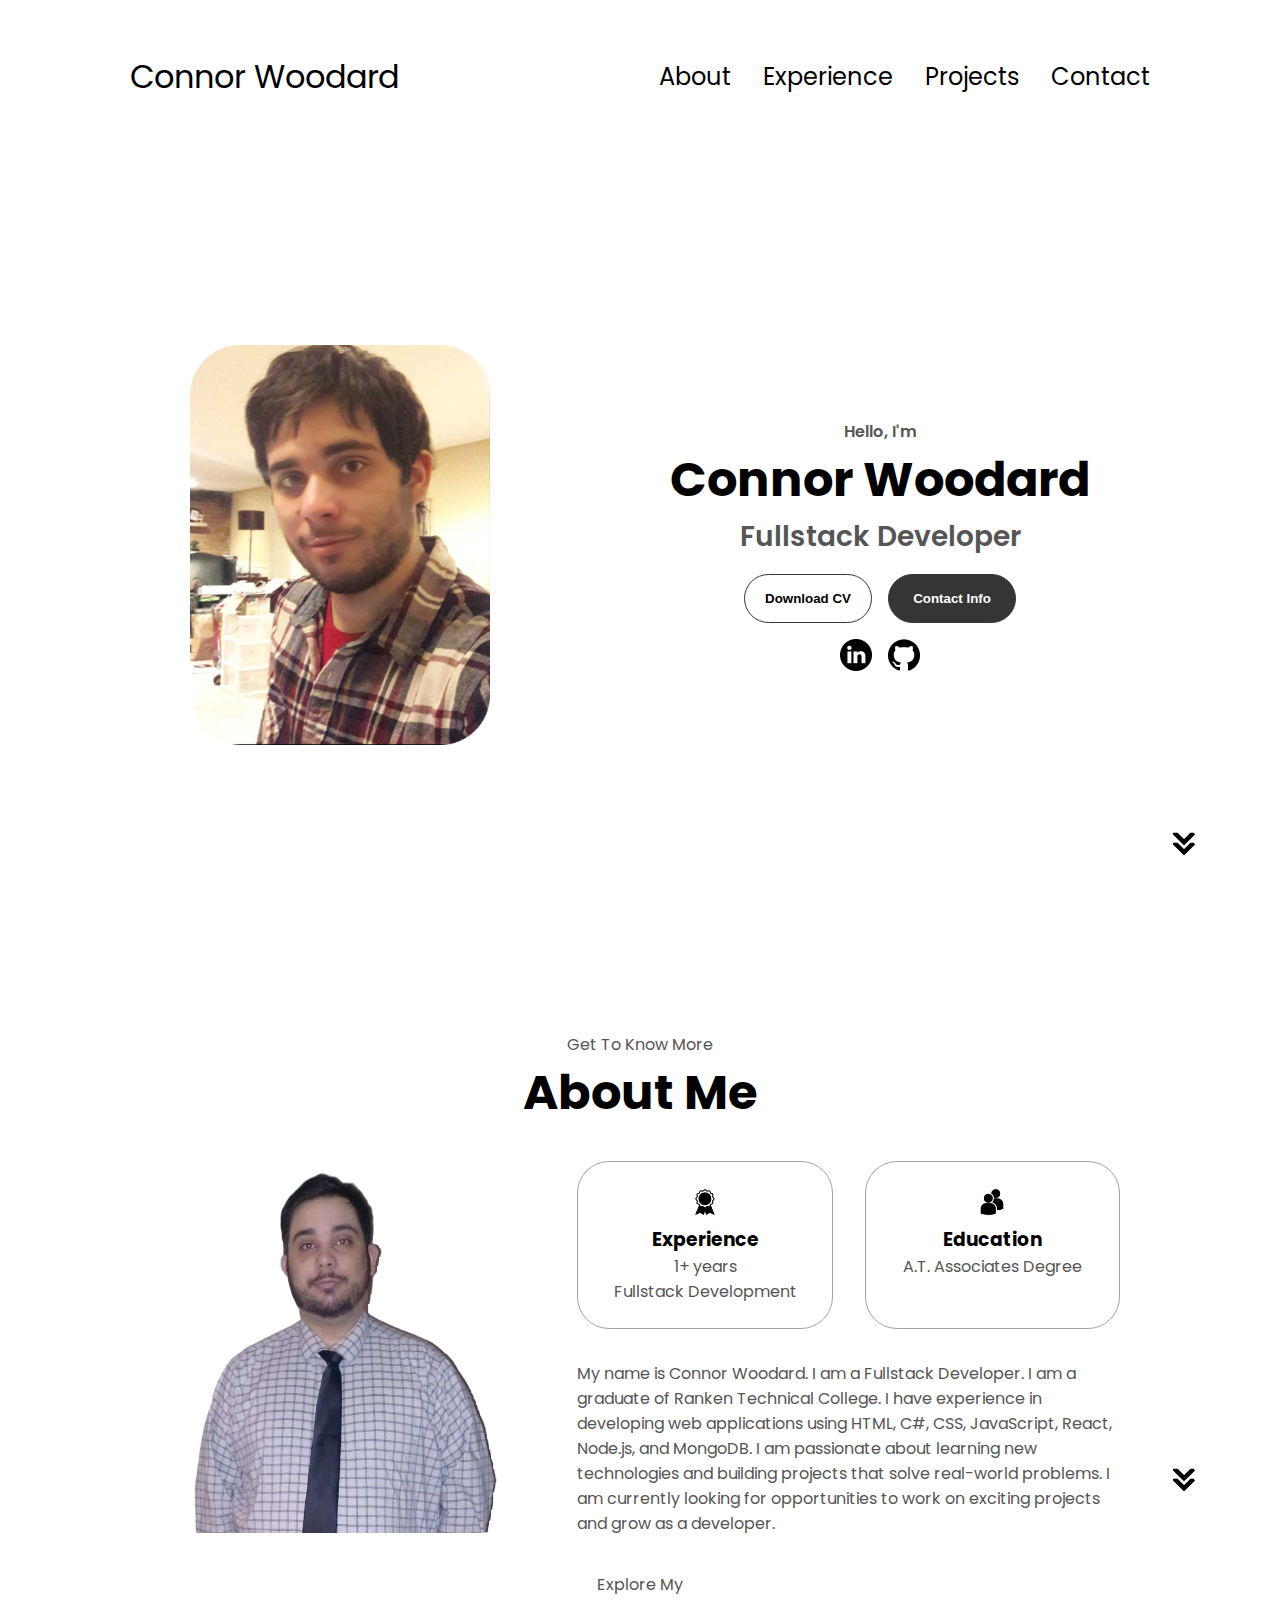
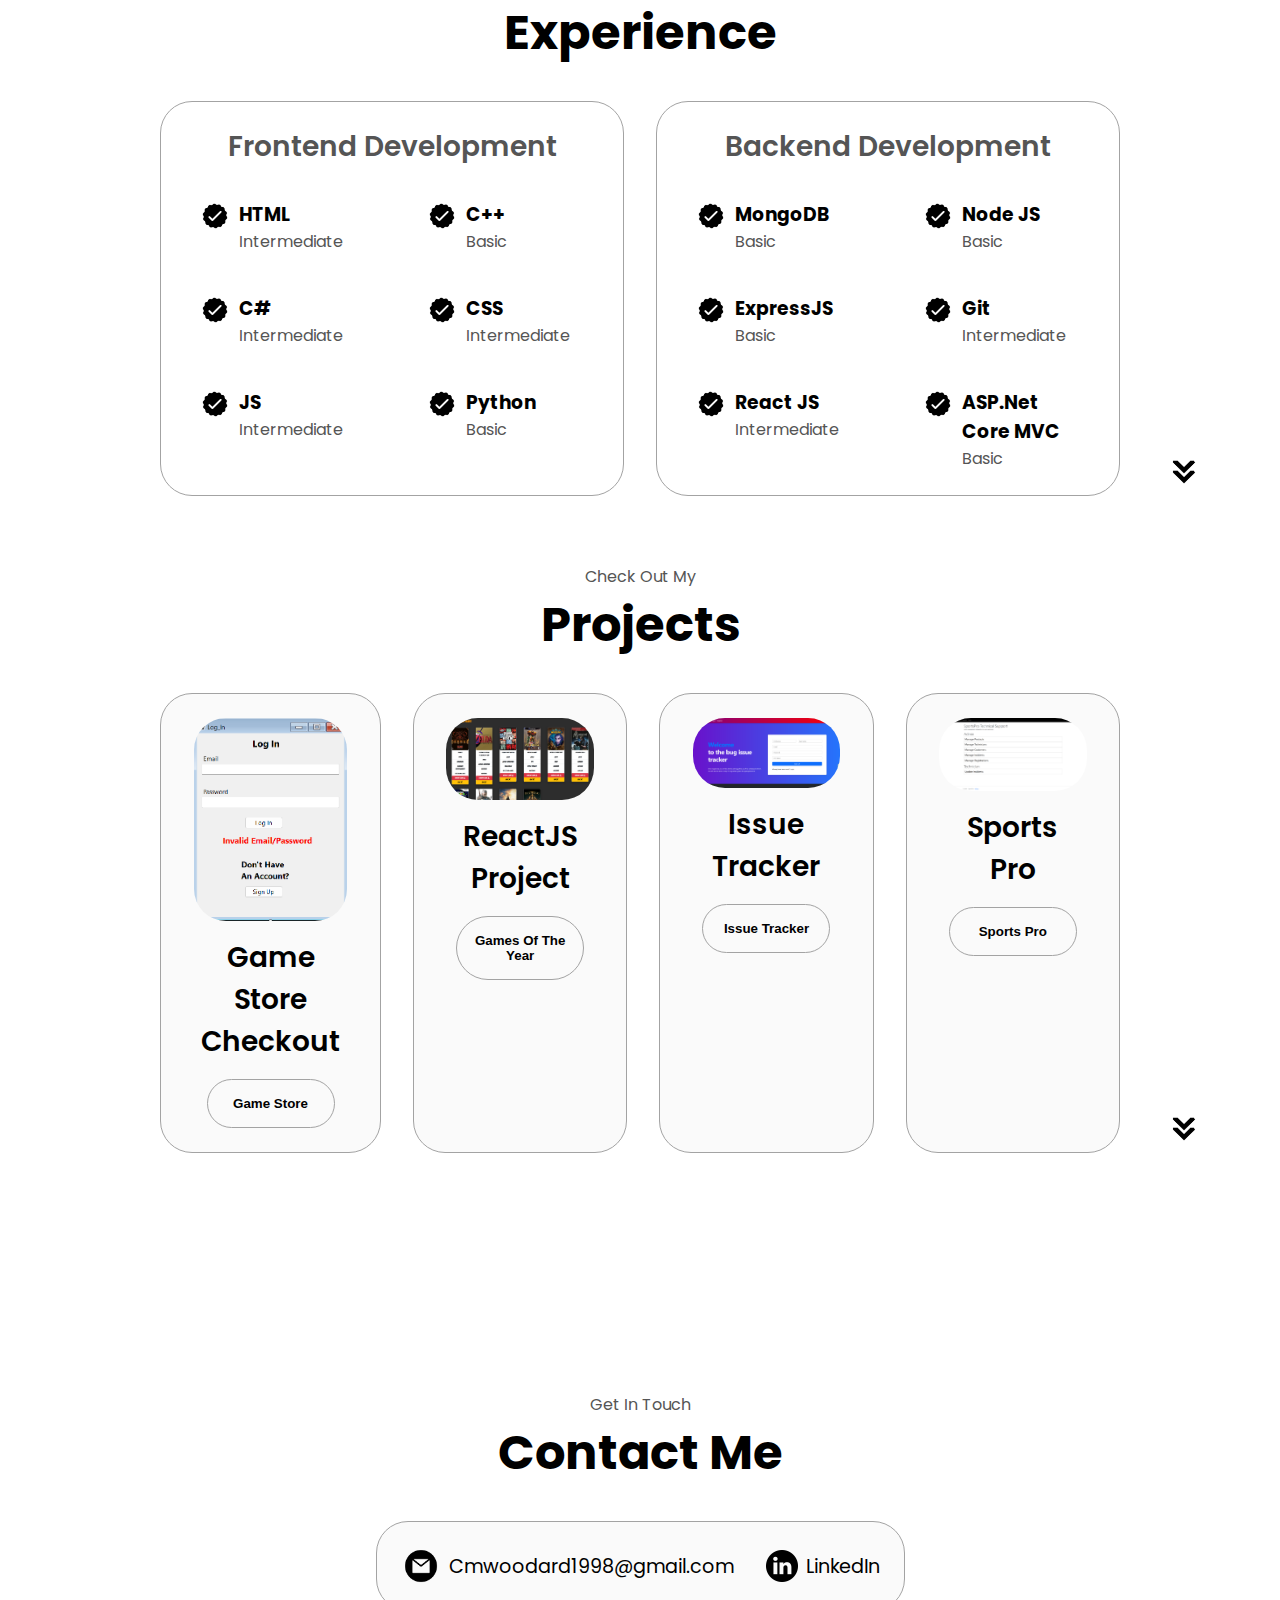
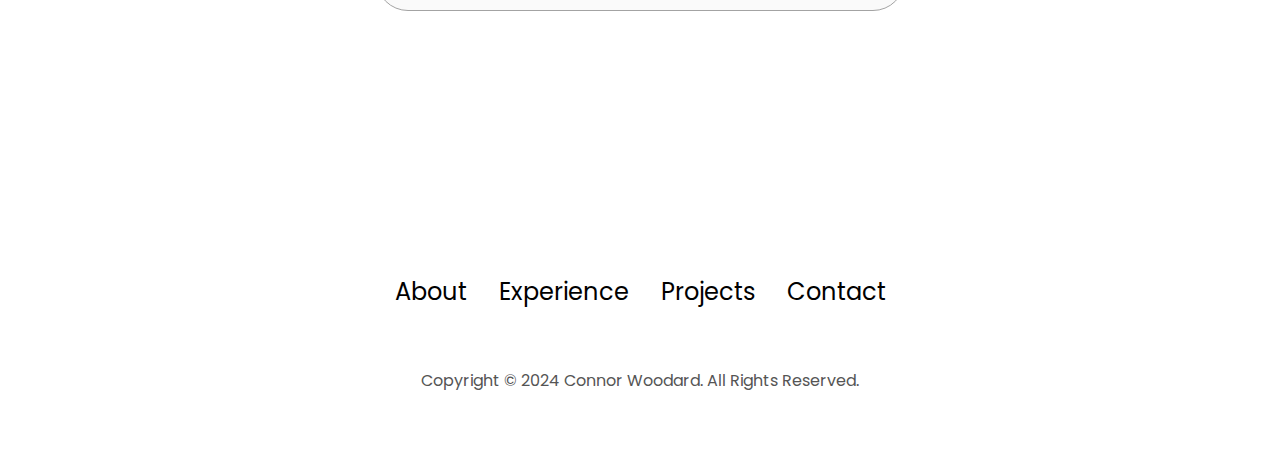
<file: index.html>
<!DOCTYPE html>
<html lang="en">

<head>
  <meta charset="UTF-8">
  <meta name="viewport" content="width=device-width, initial-scale=1.0">
  <title>My Portfolio</title>
  <link rel="stylesheet" href="style.css">
  <link rel="stylesheet" href="mediaqueries.css">
</head>

<body>
  <nav id="desktop-nav" aria-label="Desktop Navigation">
    <div class="logo">Connor Woodard</div>
    <div>
      <ul class="nav-links">
        <li><a href="#about">About</a></li>
        <li><a href="#experience">Experience</a></li>
        <li><a href="#projects">Projects</a></li>
        <li><a href="#contact">Contact</a></li>
      </ul>
    </div>
  </nav>
  <nav id="hamburger-nav" aria-label="Hamburger Navigation">
    <div class="logo">Connor Woodard</div>
    <div class="hamburger menu">
      <div class="hamburger-icon" onclick="toggleMenu()">
        <span></span>
        <span></span>
        <span></span>
      </div>
      <div class="menu-links">
        <li><a href="#about" onclick="toggleMenu()">About</a></li>
        <li><a href="#experience" onclick="toggleMenu()">Experience</a></li>
        <li><a href="#projects" onclick="toggleMenu()">Projects</a></li>
        <li><a href="#contact" onclick="toggleMenu()">Contact</a></li>
      </div>
    </div>
  </nav>
  <section id="profile">
    <div class="section_pic-container">
      <img src="./assets/me.png" alt="Connor Woodard">
    </div>
    <div class="section_text">
      <p class="section_text_p1">Hello, I'm</p>
      <h1 class="title">Connor Woodard</h1>
      <p class="section_text_p2">Fullstack Developer</p>
      <div class="btn-container">
        <button class="btn btn-color-2" onclick="window.open('./assets/UpdatedResume.pdf')">Download CV</button>
        <button class="btn btn-color-1" onclick="location.href='./#contact'">Contact Info</button>
      </div>
      <div id="socials-container">
        <img src="./assets/linkedin.png" alt="My LinkedIn Profile" class="icon"
          onclick="location.href='https://www.linkedin.com/in/connor-woodard-2947022b9'">
        <img src="./assets/github.png" alt="My Github Profile" class="icon"
          onclick="location.href='https://github.com/ConnorWoodard'">
      </div>
    </div>
    <img src="./assets/arrow.png" alt="Arrow" class="icon arrow" onclick="location.href='./#about'">
  </section>
  <section id="about">
    <p class="section_text_p1">Get To Know More</p>
    <h1 class="title">About Me</h1>
    <div class="section-container">
      <div class="section_pic-container">
        <img src="./assets/1000004958.jpg" alt="Connor Woodard" class="about-pic">
      </div>
      <div class="about-details-container">
        <div class="about-containers">
          <div class="details-container">
            <img src="./assets/experience.png" alt="Experience Icon" class="icon">
            <h3>Experience</h3>
            <p>1+ years <br> Fullstack Development</p>
          </div>
          <div class="details-container">
            <img src="./assets/education.png" alt="Education Icon" class="icon">
            <h3>Education</h3>
            <p>A.T. Associates Degree</p>
          </div>
        </div>
        <div class="text-container">
          <p>My name is Connor Woodard. I am a Fullstack Developer. I am a graduate of Ranken Technical College.
            I have experience in developing web applications using HTML, C#, CSS, JavaScript, React, Node.js, and
            MongoDB.
            I am passionate about learning new technologies and building projects that solve real-world problems.
            I am currently looking for opportunities to work on exciting projects and grow as a developer.</p>
        </div>
      </div>
    </div>
    <img src="./assets/arrow.png" alt="Arrow" class="icon arrow" onclick="location.href='./#experience'">
  </section>
  <section id="experience">
    <p class="section_text_p1">Explore My</p>
    <h1 class="title">Experience</h1>
    <div class="experience-details-container">
      <div class="about-containers">
        <div class="details-container">
          <h2 class="experience-sub-title">Frontend Development</h2>
          <div class="article-container">
            <article>
              <img src="./assets/checkmark.png" alt="Experience icon" class="icon">
              <div>
                <h3>HTML</h3>
                <p>Intermediate</p>
              </div>
            </article>
            <article>
              <img src="./assets/checkmark.png" alt="Experience icon" class="icon">
              <div>
                <h3>C++</h3>
                <p>Basic</p>
              </div>
            </article>
            <article>
              <img src="./assets/checkmark.png" alt="Experience icon" class="icon">
              <div>
                <h3>C#</h3>
                <p>Intermediate</p>
              </div>
            </article>
            <article>
              <img src="./assets/checkmark.png" alt="Experience icon" class="icon">
              <div>
                <h3>CSS</h3>
                <p>Intermediate</p>
              </div>
            </article>
            <article>
              <img src="./assets/checkmark.png" alt="Experience icon" class="icon">
              <div>
                <h3>JS</h3>
                <p>Intermediate</p>
              </div>
            </article>
            <article>
              <img src="./assets/checkmark.png" alt="Experience icon" class="icon">
              <div>
                <h3>Python</h3>
                <p>Basic</p>
              </div>
            </article>
          </div>
        </div>
        <div class="details-container">
          <h2 class="experience-sub-title">Backend Development</h2>
          <div class="article-container">
            <article>
              <img src="./assets/checkmark.png" alt="Experience icon" class="icon">
              <div>
                <h3>MongoDB</h3>
                <p>Basic</p>
              </div>
            </article>
            <article>
              <img src="./assets/checkmark.png" alt="Experience icon" class="icon">
              <div>
                <h3>Node JS</h3>
                <p>Basic</p>
              </div>
            </article>
            <article>
              <img src="./assets/checkmark.png" alt="Experience icon" class="icon">
              <div>
                <h3>ExpressJS</h3>
                <p>Basic</p>
              </div>
            </article>
            <article>
              <img src="./assets/checkmark.png" alt="Experience icon" class="icon">
              <div>
                <h3>Git</h3>
                <p>Intermediate</p>
              </div>
            </article>
            <article>
              <img src="./assets/checkmark.png" alt="Experience icon" class="icon">
              <div>
                <h3>React JS</h3>
                <p>Intermediate</p>
              </div>
            </article>
            <article>
              <img src="./assets/checkmark.png" alt="Experience icon" class="icon">
              <div>
                <h3>ASP.Net Core MVC</h3>
                <p>Basic</p>
              </div>
            </article>
          </div>
        </div>
      </div>
    </div>
    <img src="./assets/arrow.png" alt="Arrow" class="icon arrow" onclick="location.href='./#projects'">
  </section>
  <section id="projects">
    <p class="section_text_p1">Check Out My</p>
    <h1 class="title">Projects</h1>
    <div class="experience-details-container">
      <div class="about-containers project-containers">
        <div class="details-container color-container">
          <div class="article-container">
            <img src="./assets/First Semester.png" alt="Project 1" class="project-img">
          </div>
          <h2 class="experience-sub-title project-title">Game Store Checkout</h2>
          <div class="btn-container">
            <button class="btn btn-color-2 project-btn"
              onclick="location.href='./project1.html'">
              Game Store
            </button>
          </div>
        </div>
        <div class="details-container color-container">
          <div class="article-container">
            <img src="./assets/Second Semester.png" alt="Project 3" class="project-img">
          </div>
          <h2 class="experience-sub-title project-title">ReactJS Project</h2>
          <div class="btn-container">
            <button class="btn btn-color-2 project-btn"
              onclick="location.href='./project2.html'">
              Games Of The Year
            </button>
          </div>
        </div>
        <div class="details-container color-container">
          <div class="article-container">
            <img src="./assets/Live Page.png" alt="Project 4" class="project-img">
          </div>
          <h2 class="experience-sub-title project-title">Issue Tracker</h2>
          <div class="btn-container">
            <button class="btn btn-color-2 project-btn"
              onclick="location.href='./project3.html'">
              Issue Tracker
            </button>
          </div>
        </div>
        <div class="details-container color-container">
          <div class="article-container">
            <img src="./assets/Final Semester.png" alt="Project 5" class="project-img">
          </div>
          <h2 class="experience-sub-title project-title">Sports Pro</h2>
          <div class="btn-container">
            <button class="btn btn-color-2 project-btn"
              onclick="location.href='./project4.html'">
              Sports Pro
            </button>
          </div>
        </div>
      </div>
    </div>
    <img src="./assets/arrow.png" alt="Arrow" class="icon arrow" onclick="location.href='./#contact'">
  </section>
  <section id="contact">
    <p class="section_text_p1">Get In Touch</p>
    <h1 class="title">Contact Me</h1>
    <div class="contact-info-upper-container">
      <div class="contact-info-container">
        <img src="./assets/email.png" alt="Email Icon" class="icon contact-icon email-icon">
        <p><a href="mailto:cmwoodard1998@gmail.com">Cmwoodard1998@gmail.com</a></p>
      </div>
      <div class="contact-info-container">
        <img src="./assets/linkedin.png" alt="LinkedIn Icon" class="icon contact-icon">
        <p><a href="https://www.linkedin.com/in/connor-woodard-2947022b9">LinkedIn</a></p>
      </div>
    </div>
  </section>
  <footer>
    <nav>
      <div class="nav-links-container">
        <ul class="nav-links">
          <li><a href="#about">About</a></li>
          <li><a href="#experience">Experience</a></li>
          <li><a href="#projects">Projects</a></li>
          <li><a href="#contact">Contact</a></li>
        </ul>
      </div>
    </nav>
    <p>Copyright &#169; 2024 Connor Woodard. All Rights Reserved.</p>
  </footer>
  <script src="script.js"></script>
</body>

</html>
</file>
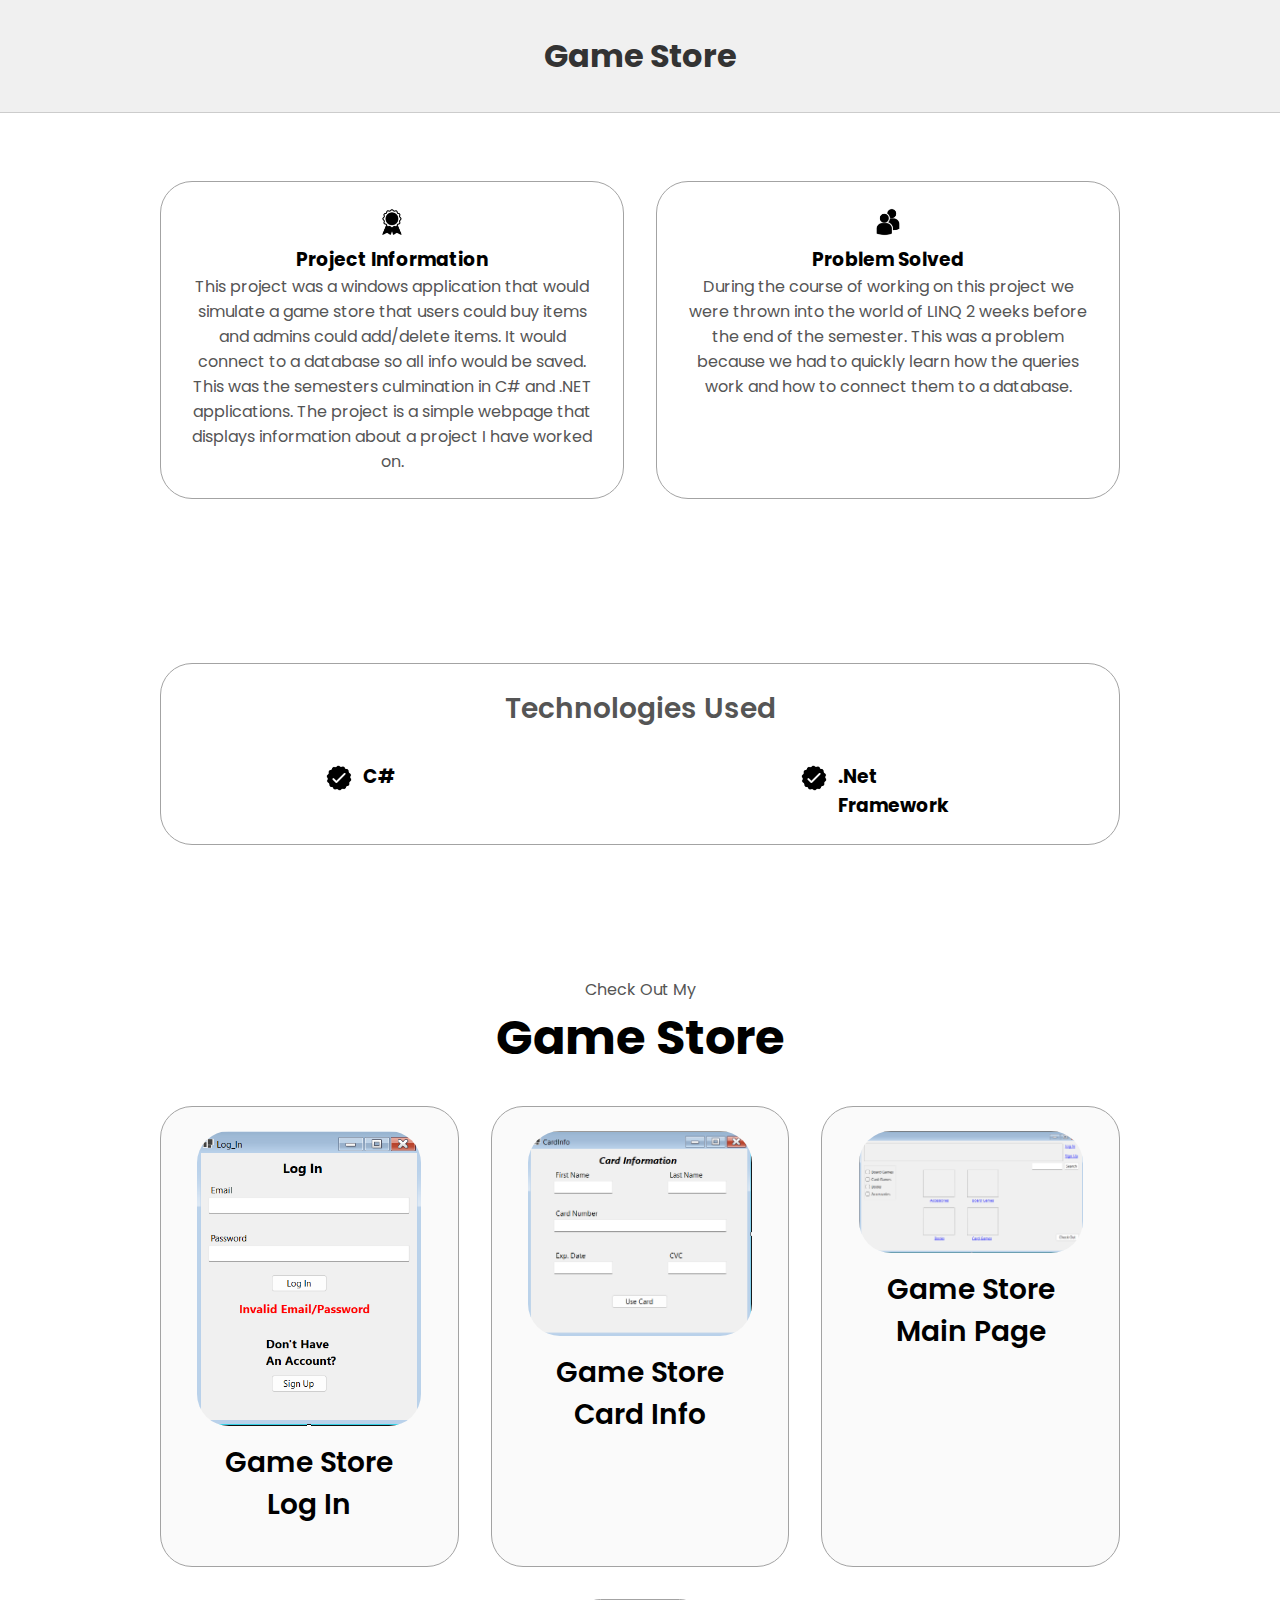
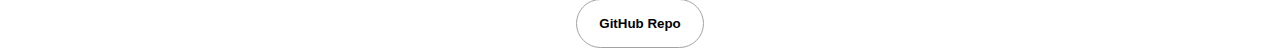
<file: project1.html>
<!DOCTYPE html>
<html lang="en">

<head>
  <meta charset="UTF-8">
  <title>Project 1</title>
  <link rel="stylesheet" href="style.css">
</head>

<body>
  <header id="project-header">
    <h1>Game Store</h1>
  </header>
  <main class="project1">
    <section id="project-info">
      <div class="section-container">
        <div class="about-details-container">
          <div class="about-containers">
            <div class="details-container">
              <img src="./assets/experience.png" alt="Experience Icon" class="icon">
              <h3>Project Information</h3>
              <p>This project was a windows application that would simulate a game store that users could buy items and
                admins could add/delete items. It would connect to a database so all info would be saved. This was the
                semesters culmination in C# and .NET applications. The project is a simple webpage that displays
                information about a project I have worked on.</p>
            </div>
            <div class="details-container">
              <img src="./assets/education.png" alt="Education Icon" class="icon">
              <h3>Problem Solved</h3>
              <p>During the course of working on this project we were thrown into the world of LINQ 2 weeks before the end of the semester.
                This was a problem because we had to quickly learn how the queries work and how to connect them to a database.
              </p>
            </div>
          </div>
        </div>
      </div>
    </section>
    <section id="technologies-used">
      <div class="experience-details-container">
        <div class="about-containers">
          <div class="details-container">
            <h2 class="experience-sub-title">Technologies Used</h2>
            <div class="article-container">
              <article>
                <img src="./assets/checkmark.png" alt="Experience icon" class="icon">
                <div>
                  <h3>C#</h3>
                </div>
              </article>
              <article>
                <img src="./assets/checkmark.png" alt="Experience icon" class="icon">
                <div>
                  <h3>.Net Framework</h3>
                </div>
              </article>
            </div>
          </div>
        </div>
      </div>
    </section>
    <section>
      <p class="section_text_p1">Check Out My</p>
      <h1 class="title">Game Store</h1>
      <div class="experience-details-container">
        <div class="about-containers project-containers">
          <div class="details-container color-container">
            <div class="article-container">
              <img src="./assets/First Semester.png" alt="Log In" class="project-img">
            </div>
            <h2 class="experience-sub-title project-title">Game Store Log In</h2>
          </div>
          <div class="details-container color-container">
            <div class="article-container">
              <img src="./assets/FirstSemesterCardInfo.png" alt="Card Info" class="project-img">
            </div>
            <h2 class="experience-sub-title project-title">Game Store Card Info</h2>
          </div>
          <div class="details-container color-container">
            <div class="article-container">
              <img src="./assets/FirstSemesterMainPage.png" alt="Main Page" class="project-img">
            </div>
            <h2 class="experience-sub-title project-title">Game Store Main Page</h2>
          </div>
        </div>
        <div class="btn-container">
          <button class="btn btn-color-2 project-btn"
            onclick="location.href='https://github.com/ConnorWoodard/GameNite2023'">
            GitHub Repo
          </button>
        </div>
      </div>
    </section>
  </main>
</body>

</html>
</file>
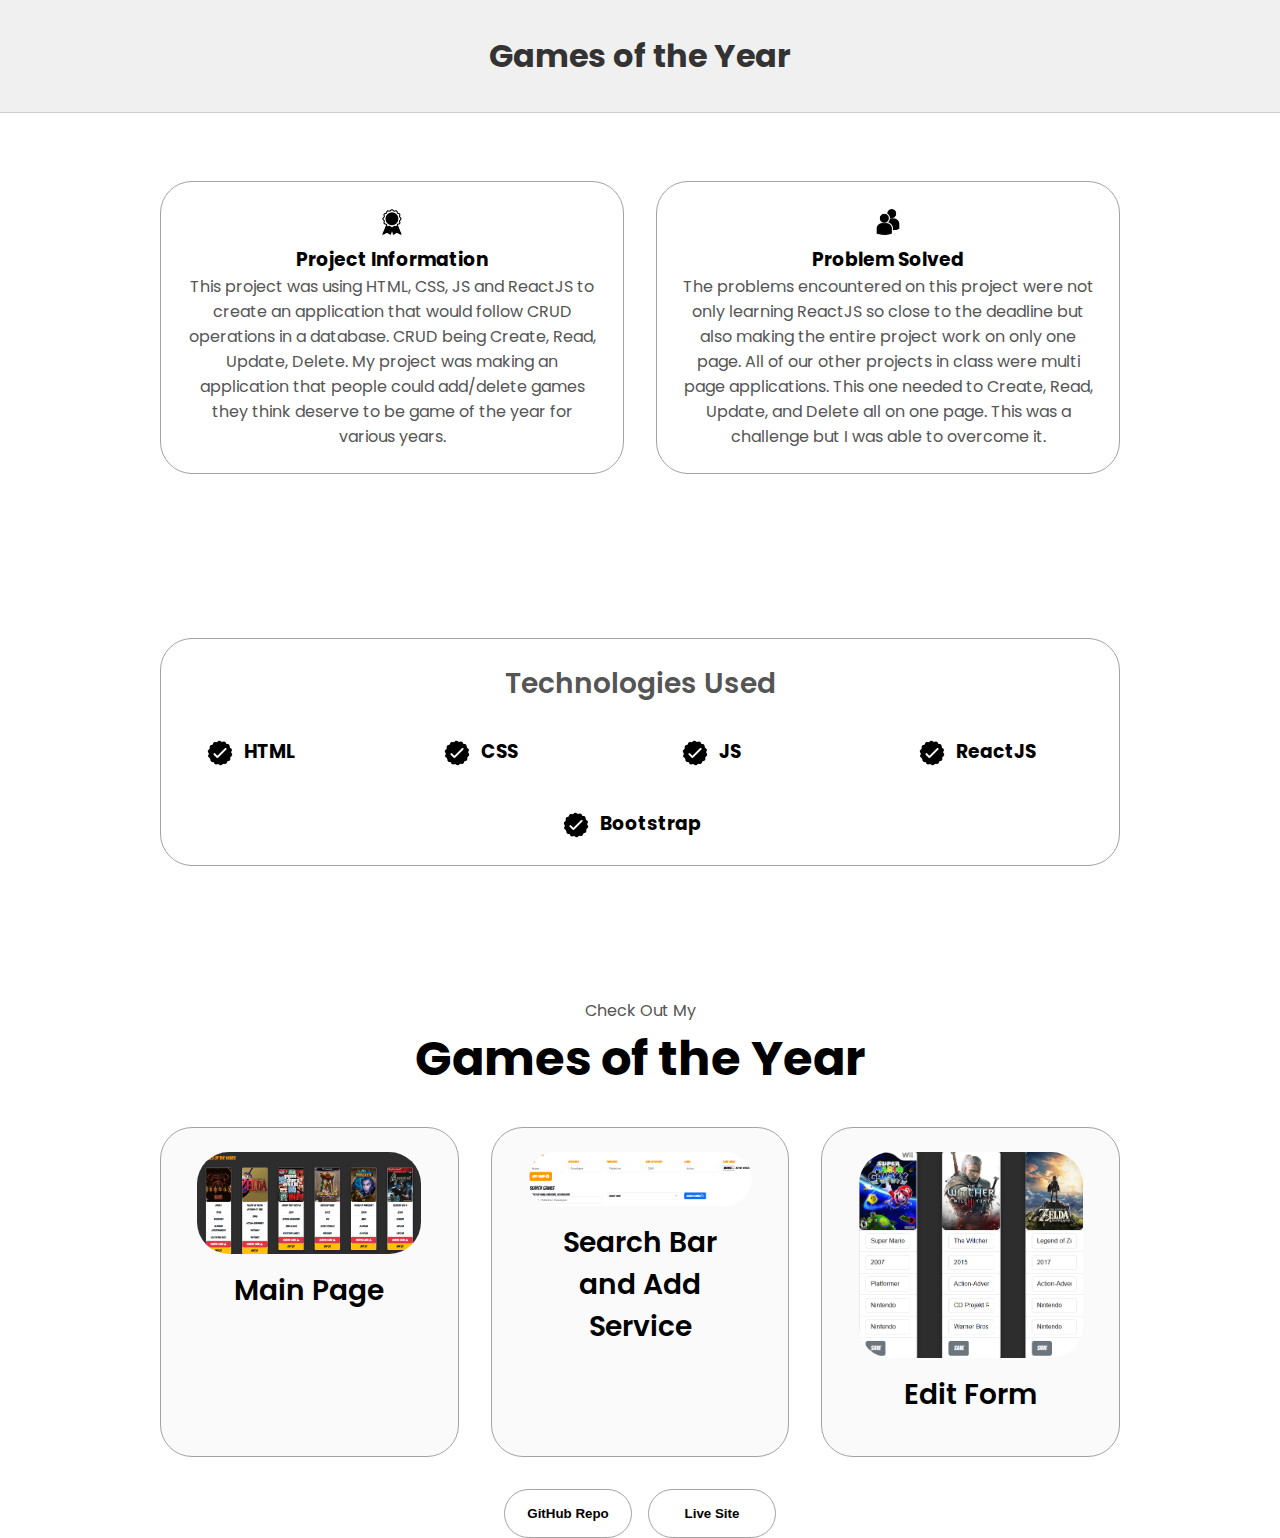
<file: project2.html>
<!DOCTYPE html>
<html lang="en">

<head>
  <meta charset="UTF-8">
  <title>Project 2</title>
  <link rel="stylesheet" href="style.css">
</head>

<body>
  <header id="project-header">
    <h1>Games of the Year</h1>
  </header>
  <main class="project1">
    <section id="project-info">
      <div class="section-container">
        <div class="about-details-container">
          <div class="about-containers">
            <div class="details-container">
              <img src="./assets/experience.png" alt="Experience Icon" class="icon">
              <h3>Project Information</h3>
              <p>This project was using HTML, CSS, JS and ReactJS to create an application that would follow CRUD
                operations in a database.
                CRUD being Create, Read, Update, Delete. My project was making an application that people could
                add/delete games they think deserve to be game of the year
                for various years.</p>
            </div>
            <div class="details-container">
              <img src="./assets/education.png" alt="Education Icon" class="icon">
              <h3>Problem Solved</h3>
              <p>The problems encountered on this project were not only learning ReactJS so close to the deadline but also making
                the entire project work on only one page. All of our other projects in class were multi page applications. This
                one needed to Create, Read, Update, and Delete all on one page. This was a challenge but I was able to overcome it.
              </p>
            </div>
          </div>
        </div>
      </div>
    </section>
    <section id="technologies-used">
      <div class="experience-details-container">
        <div class="about-containers">
          <div class="details-container">
            <h2 class="experience-sub-title">Technologies Used</h2>
            <div class="article-container">
              <article>
                <img src="./assets/checkmark.png" alt="Experience icon" class="icon">
                <div>
                  <h3>HTML</h3>
                </div>
              </article>
              <article>
                <img src="./assets/checkmark.png" alt="Experience icon" class="icon">
                <div>
                  <h3>CSS</h3>
                </div>
              </article>
              <article>
                <img src="./assets/checkmark.png" alt="Experience icon" class="icon">
                <div>
                  <h3>JS</h3>
                </div>
              </article>
              <article>
                <img src="./assets/checkmark.png" alt="Experience icon" class="icon">
                <div>
                  <h3>ReactJS</h3>
                </div>
              </article>
              <article>
                <img src="./assets/checkmark.png" alt="Experience icon" class="icon">
                <div>
                  <h3>Bootstrap</h3>
                </div>
              </article>
            </div>
          </div>
        </div>
      </div>
    </section>
    <section>
      <p class="section_text_p1">Check Out My</p>
      <h1 class="title">Games of the Year</h1>
      <div class="experience-details-container">
        <div class="about-containers project-containers">
          <div class="details-container color-container">
            <div class="article-container">
              <img src="./assets/SecondSemesterMainPage.png" alt="Main" class="project-img">
            </div>
            <h2 class="experience-sub-title project-title">Main Page</h2>
          </div>
          <div class="details-container color-container">
            <div class="article-container">
              <img src="./assets/SecondSemesterSearchAdd.png" alt="Search and Add" class="project-img">
            </div>
            <h2 class="experience-sub-title project-title">Search Bar and Add Service</h2>
          </div>
          <div class="details-container color-container">
            <div class="article-container">
              <img src="./assets/SecondSemesterEditPage.png" alt="Edit" class="project-img">
            </div>
            <h2 class="experience-sub-title project-title">Edit Form</h2>
          </div>
        </div>
        <div class="btn-container">
          <button class="btn btn-color-2 project-btn"
            onclick="location.href='https://github.com/ConnorWoodard/react-final'">
            GitHub Repo
          </button>
          <button class="btn btn-color-2 project-btn"
            onclick="location.href='https://connorwoodard.github.io/react-final/'">
            Live Site
          </button>
        </div>
      </div>
    </section>
  </main>
</body>

</html>
</file>
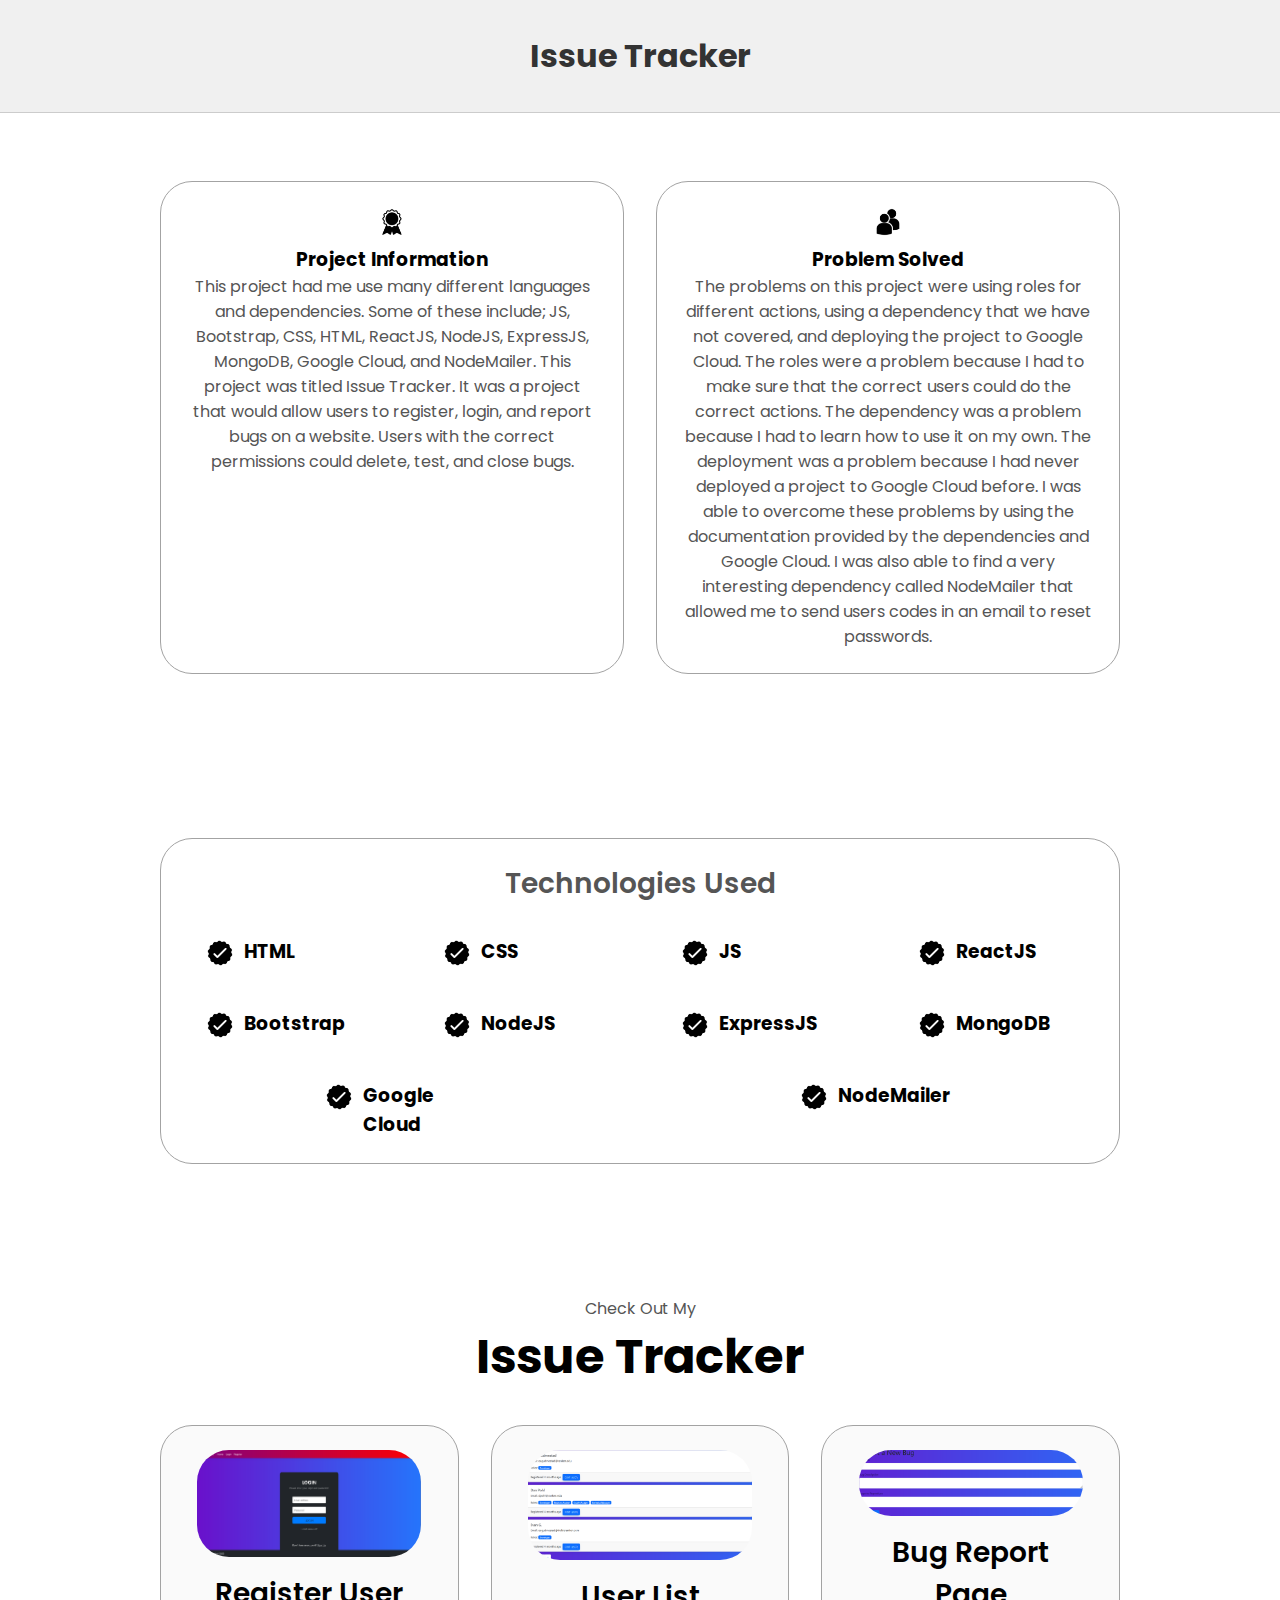
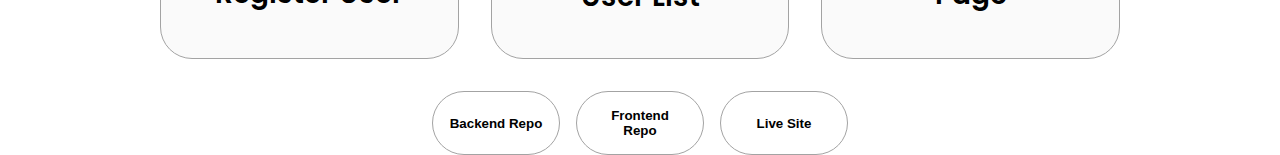
<file: project3.html>
<!DOCTYPE html>
<html lang="en">

<head>
  <meta charset="UTF-8">
  <title>Project 3</title>
  <link rel="stylesheet" href="style.css">
</head>

<body>
  <header id="project-header">
    <h1>Issue Tracker</h1>
  </header>
  <main class="project1">
    <section id="project-info">
      <div class="section-container">
        <div class="about-details-container">
          <div class="about-containers">
            <div class="details-container">
              <img src="./assets/experience.png" alt="Experience Icon" class="icon">
              <h3>Project Information</h3>
              <p>This project had me use many different languages and dependencies. Some of these include;
                JS, Bootstrap, CSS, HTML, ReactJS, NodeJS, ExpressJS, MongoDB, Google Cloud, and NodeMailer. This project
                was titled Issue Tracker. It was a project that would allow users to register, login, and report bugs on a website.
                Users with the correct permissions could delete, test, and close bugs.
              </p>
            </div>
            <div class="details-container">
              <img src="./assets/education.png" alt="Education Icon" class="icon">
              <h3>Problem Solved</h3>
              <p>The problems on this project were using roles for different actions, using a dependency that we have not covered,
                and deploying the project to Google Cloud. The roles were a problem because I had to make sure that the correct
                users could do the correct actions. The dependency was a problem because I had to learn how to use it on my own.
                The deployment was a problem because I had never deployed a project to Google Cloud before. I was able to overcome
                these problems by using the documentation provided by the dependencies and Google Cloud. I was also able to find
                a very interesting dependency called NodeMailer that allowed me to send users codes in an email to reset passwords.</p>
            </div>
          </div>
        </div>
      </div>
    </section>
    <section id="technologies-used">
      <div class="experience-details-container">
        <div class="about-containers">
          <div class="details-container">
            <h2 class="experience-sub-title">Technologies Used</h2>
            <div class="article-container">
              <article>
                <img src="./assets/checkmark.png" alt="Experience icon" class="icon">
                <div>
                  <h3>HTML</h3>
                </div>
              </article>
              <article>
                <img src="./assets/checkmark.png" alt="Experience icon" class="icon">
                <div>
                  <h3>CSS</h3>
                </div>
              </article>
              <article>
                <img src="./assets/checkmark.png" alt="Experience icon" class="icon">
                <div>
                  <h3>JS</h3>
                </div>
              </article>
              <article>
                <img src="./assets/checkmark.png" alt="Experience icon" class="icon">
                <div>
                  <h3>ReactJS</h3>
                </div>
              </article>
              <article>
                <img src="./assets/checkmark.png" alt="Experience icon" class="icon">
                <div>
                  <h3>Bootstrap</h3>
                </div>
              </article>
              <article>
                <img src="./assets/checkmark.png" alt="Experience icon" class="icon">
                <div>
                  <h3>NodeJS</h3>
                </div>
              </article>
              <article>
                <img src="./assets/checkmark.png" alt="Experience icon" class="icon">
                <div>
                  <h3>ExpressJS</h3>
                </div>
              </article>
              <article>
                <img src="./assets/checkmark.png" alt="Experience icon" class="icon">
                <div>
                  <h3>MongoDB</h3>
                </div>
              </article>
              <article>
                <img src="./assets/checkmark.png" alt="Experience icon" class="icon">
                <div>
                  <h3>Google Cloud</h3>
                </div>
              </article>
              <article>
                <img src="./assets/checkmark.png" alt="Experience icon" class="icon">
                <div>
                  <h3>NodeMailer</h3>
                </div>
              </article>
            </div>
          </div>
        </div>
      </div>
    </section>
    <section>
      <p class="section_text_p1">Check Out My</p>
      <h1 class="title">Issue Tracker</h1>
      <div class="experience-details-container">
        <div class="about-containers project-containers">
          <div class="details-container color-container">
            <div class="article-container">
              <img src="./assets/Third Semester.png" alt="Main" class="project-img">
            </div>
            <h2 class="experience-sub-title project-title">Register User</h2>
          </div>
          <div class="details-container color-container">
            <div class="article-container">
              <img src="./assets/ThirdSemesterUserList.png" alt="User List" class="project-img">
            </div>
            <h2 class="experience-sub-title project-title">User List</h2>
          </div>
          <div class="details-container color-container">
            <div class="article-container">
              <img src="./assets/ThirdSemesterBugReport.png" alt="Bug Report" class="project-img">
            </div>
            <h2 class="experience-sub-title project-title">Bug Report Page</h2>
          </div>
        </div>
        <div class="btn-container">
          <button class="btn btn-color-2 project-btn"
            onclick="location.href='https://github.com/ConnorWoodard/issue-tracker-backend'">
            Backend Repo
          </button>
          <button class="btn btn-color-2 project-btn"
            onclick="location.href='https://github.com/ConnorWoodard/issue-tracker-react'">
            Frontend Repo
          </button>
          <button class="btn btn-color-2 project-btn"
            onclick="location.href='https://woodard-issuetracker-frontend.uc.r.appspot.com/login'">
            Live Site
          </button>
        </div>
      </div>
    </section>
  </main>
</body>

</html>
</file>
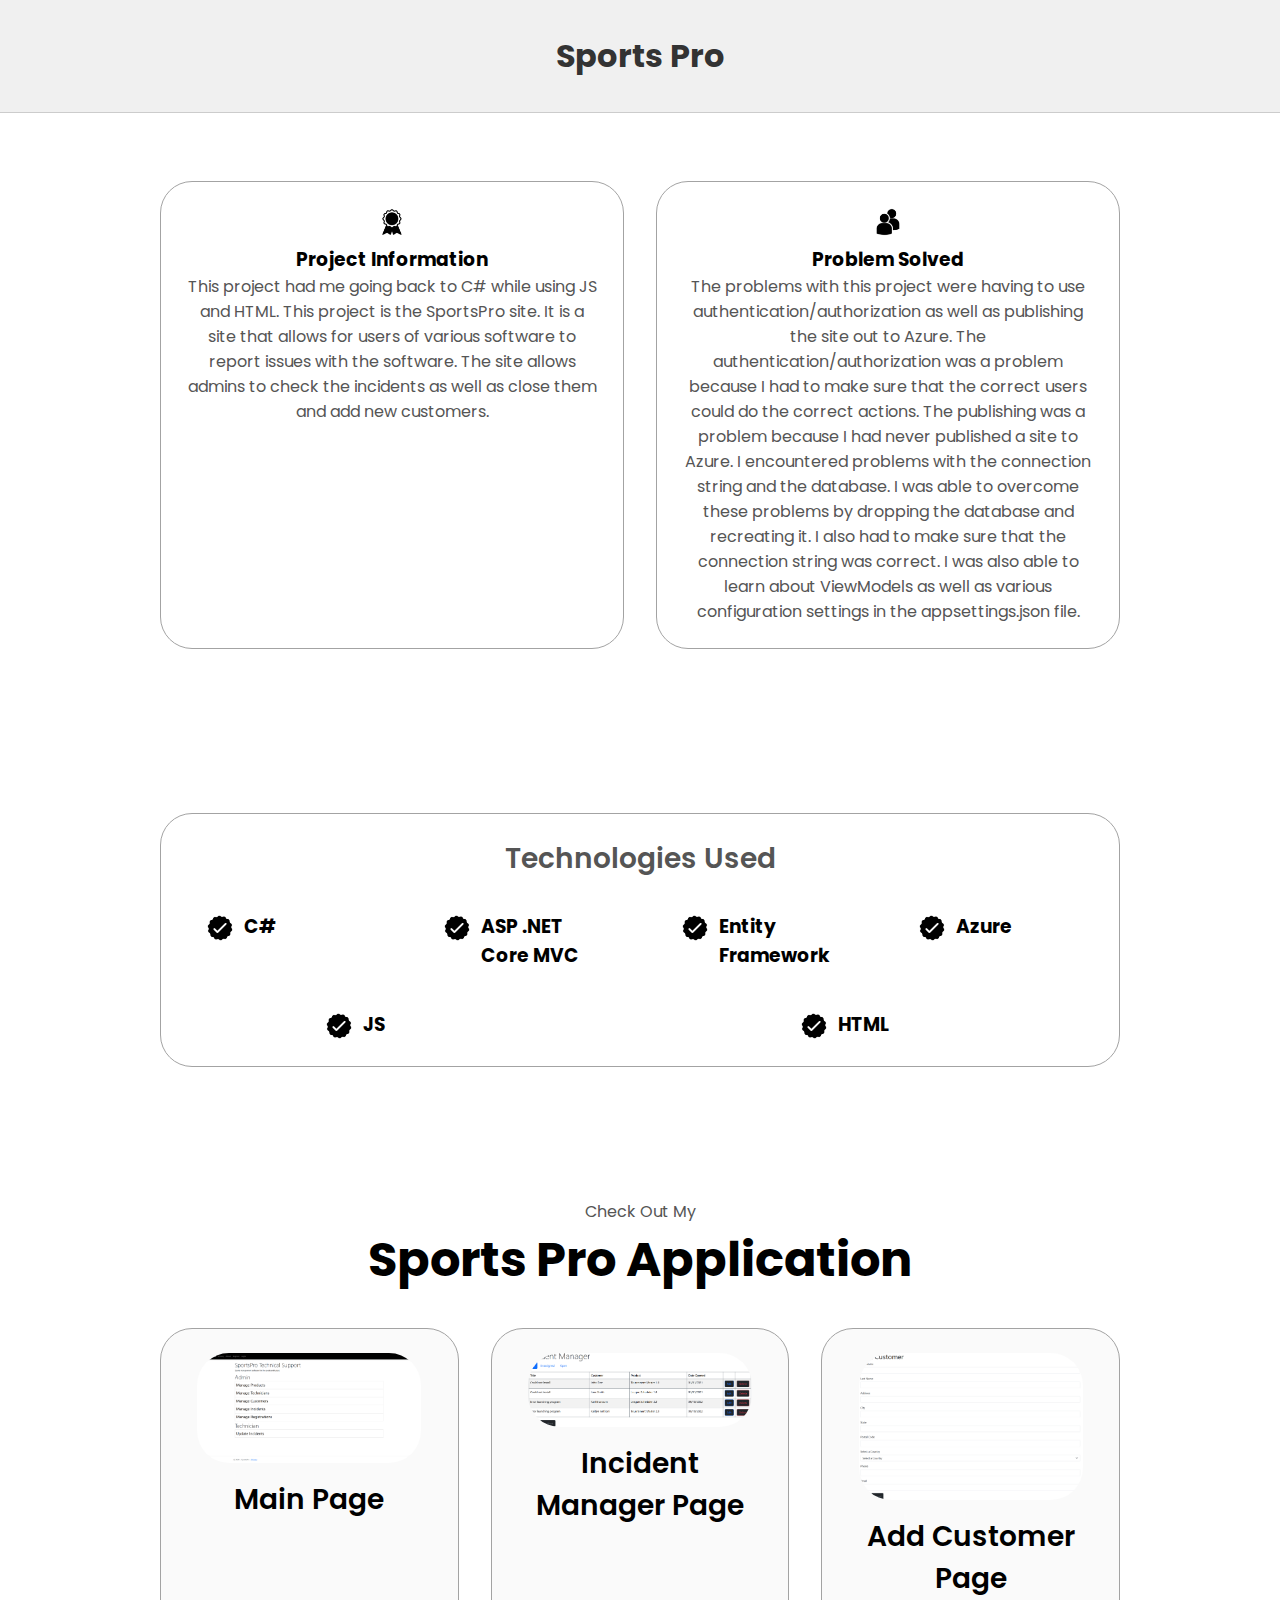
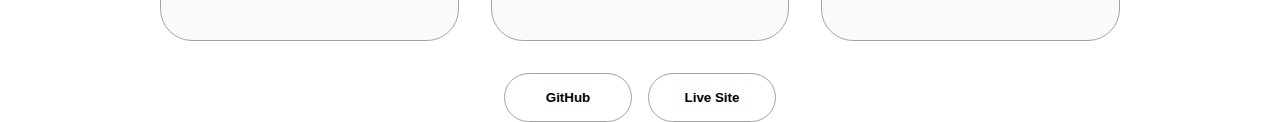
<file: project4.html>
<!DOCTYPE html>
<html lang="en">

<head>
  <meta charset="UTF-8">
  <title>Project 4</title>
  <link rel="stylesheet" href="style.css">
</head>

<body>
  <header id="project-header">
    <h1>Sports Pro</h1>
  </header>
  <main class="project1">
    <section id="project-info">
      <div class="section-container">
        <div class="about-details-container">
          <div class="about-containers">
            <div class="details-container">
              <img src="./assets/experience.png" alt="Experience Icon" class="icon">
              <h3>Project Information</h3>
              <p>This project had me going back to C# while using JS and HTML. This project is the SportsPro site. It
                is a site that allows for users of various software to report issues with the software. The site allows admins
                to check the incidents as well as close them and add new customers.
              </p>
            </div>
            <div class="details-container">
              <img src="./assets/education.png" alt="Education Icon" class="icon">
              <h3>Problem Solved</h3>
              <p>The problems with this project were having to use authentication/authorization as well as publishing the
                site out to Azure. The authentication/authorization was a problem because I had to make sure that the correct
                users could do the correct actions. The publishing was a problem because I had never published a site to Azure.
                I encountered problems with the connection string and the database. I was able to overcome these problems by
                dropping the database and recreating it. I also had to make sure that the connection string was correct. I was also
                able to learn about ViewModels as well as various configuration settings in the appsettings.json file.
              </p>
            </div>
          </div>
        </div>
      </div>
    </section>
    <section id="technologies-used">
      <div class="experience-details-container">
        <div class="about-containers">
          <div class="details-container">
            <h2 class="experience-sub-title">Technologies Used</h2>
            <div class="article-container">
              <article>
                <img src="./assets/checkmark.png" alt="Experience icon" class="icon">
                <div>
                  <h3>C#</h3>
                </div>
              </article>
              <article>
                <img src="./assets/checkmark.png" alt="Experience icon" class="icon">
                <div>
                  <h3>ASP .NET Core MVC</h3>
                </div>
              </article>
              <article>
                <img src="./assets/checkmark.png" alt="Experience icon" class="icon">
                <div>
                  <h3>Entity Framework</h3>
                </div>
              </article>
              <article>
                <img src="./assets/checkmark.png" alt="Experience icon" class="icon">
                <div>
                  <h3>Azure</h3>
                </div>
              </article>
              <article>
                <img src="./assets/checkmark.png" alt="Experience icon" class="icon">
                <div>
                  <h3>JS</h3>
                </div>
              </article>
              <article>
                <img src="./assets/checkmark.png" alt="Experience icon" class="icon">
                <div>
                  <h3>HTML</h3>
                </div>
              </article>
            </div>
          </div>
        </div>
      </div>
    </section>
    <section>
      <p class="section_text_p1">Check Out My</p>
      <h1 class="title">Sports Pro Application</h1>
      <div class="experience-details-container">
        <div class="about-containers project-containers">
          <div class="details-container color-container">
            <div class="article-container">
              <img src="./assets/Final Semester.png" alt="Main" class="project-img">
            </div>
            <h2 class="experience-sub-title project-title">Main Page</h2>
          </div>
          <div class="details-container color-container">
            <div class="article-container">
              <img src="./assets/FinalSemesterIncidentManager.png" alt="Incident Manager" class="project-img">
            </div>
            <h2 class="experience-sub-title project-title">Incident Manager Page</h2>
          </div>
          <div class="details-container color-container">
            <div class="article-container">
              <img src="./assets/FinalSemesterAddCustomer.png" alt="Add Customer" class="project-img">
            </div>
            <h2 class="experience-sub-title project-title">Add Customer Page</h2>
          </div>
        </div>
        <div class="btn-container">
          <button class="btn btn-color-2 project-btn"
            onclick="location.href='https://github.com/ConnorWoodard/FinalProject'">
            GitHub
          </button>
          <button class="btn btn-color-2 project-btn"
            onclick="location.href='https://woodardsportspro.azurewebsites.net/'">
            Live Site
          </button>
        </div>
      </div>
    </section>
  </main>
</body>
</html>
</file>
<file: style.css>
/* GENERAL STYLES */

@import url('https://fonts.googleapis.com/css2?family=Poppins:wght@300;400;500;600&display=swap');

* {
  margin: 0;
  padding: 0;
}

body {
  font-family: 'Poppins', sans-serif;
}

html {
  scroll-behavior: smooth;
}

p {
  color: rgb(85, 85, 85);
}

/* TRANSITION */

a, 
.btn {
  transition: all 300ms ease;
}

/* DESKTOP */

nav,
.nav-links {
  display: flex;
}

nav {
  justify-content: space-around;
  align-items: center;
  height: 17vh;
}

.nav-links {
  gap: 2rem;
  list-style: none;
  font-size: 1.5rem
}

a {
  color: black;
  text-decoration: none;
  text-decoration-color: white;
}

a:hover {
  color: grey;
  text-decoration: underline;
  text-underline-offset: 1rem;
  text-decoration-color: rgb(181, 181, 181);
}

.logo {
  font-size: 2rem;
}

.logo:hover {
  cursor: default;
}

/* HAMBURGER MENU */

#hamburger-nav {
  display: none;
}

.hamburger-menu {
  position: relative;
  display: inline-block;
}

.hamburger-icon {
  display: flex;
  flex-direction: column;
  justify-content: space-between;
  height: 24px;
  width: 30px;
  cursor: pointer;
}

.hamburger-icon span {
  width: 100%;
  height: 2px;
  background-color: black;
  transition: all 0.3 ease-in-out;
}

.menu-links {
  position: absolute;
  right: 0;
  background-color: white;
  width: fit-content;
  max-height: 0;
  overflow: hidden;
  transition: all 0.3s ease-in-out;
  height: auto;
}

.menu-links a {
  display: block;
  padding: 10px;
  text-align: center;
  font-size: 1rem;
  color: black;
  text-decoration: none;
  transition: all 0.3s ease-in-out;
}

.menu-links li {
  list-style: none;
}

.menu-links.open {
  max-height: 300px;
}

 .hamburger-icon.open span:first-child {
  transform: rotate(45deg) translate(10px, 5px);
}

.hamburger-icon.open span:nth-child(2) {
  opacity: 0;
}

.hamburger-icon.open span:last-child {
  transform: rotate(-45deg) translate(10px, -5px);
} 

 .hamburger-icon span:first-child {
  transform: none;
}

.hamburger-icon span:first-child {
  opacity: 1;
}

.hamburger-icon span:first-child {
  transform: none;
}

/* SECTIONS */

section {
  padding-top: 4vh;
  margin: 0 10rem;
  box-sizing: border-box;
  min-height: fit-content;
}

.section-container {
  display: flex;
}

/* PROFILE SECTION */

#profile {
  position: relative;
  display: flex;
  justify-content: center;
  gap: 5rem;
  height: 80vh;
}

.section_pic-container {
  display: flex;
  height: 400px;
  width: 400px;
  margin: auto 0;
}

.section_text {
  align-self: center;
  text-align: center;
}

.section_text p {
  font-weight: 600;
}

.section_text_p1 {
  text-align: center;
}

.section_text_p2 {
  font-size: 1.75rem;
  margin-bottom: 1rem;
}

.title {
  font-size: 3rem;
  text-align: center;
}

#socials-container {
  display: flex;
  justify-content: center;
  margin-top: 1rem;
  gap: 1rem;
}

/* ICONS */

.icon {
  cursor: pointer;
  height: 2rem;
}

/* BUTTONS */

.btn-container {
  display: flex;
  justify-content: center;
  gap: 1rem;
}

.btn {
  font-weight: 600;
  transition: all 300ms ease;
  padding: 1rem;
  width: 8rem;
  border-radius: 2rem;
}

.btn-color-1, 
.btn-color-2 {
  border: rgb(53,53,53) 0.1rem solid;
}

.btn-color-1:hover, 
.btn-color-2:hover {
  cursor: pointer;
}

.btn-color-1, 
.btn-color-2:hover {
  background: rgb(53,53,53);
  color: white;
}

.btn-color-1:hover {
  background: rgb(0,0,0);
}

.btn-color-2 {
  background: none;
}

.btn-color-2:hover {
  border: rgb(255,255,255) 0.1rem solid;
}

.btn-container {
  gap: 1rem;
}

/* ABOUT SECTION */

#about {
  position: relative;
}

.about-containers {
  gap: 2rem;
  margin-bottom: 2rem;
  margin-top: 2rem;
}

.about-details-container {
  justify-content: center;
  flex-direction: column;
}

.about-containers,
.about-details-container {
  display: flex;
}

.about-pic {
  border-radius: 2rem;
}

.arrow {
  position: absolute;
  right: -5rem;
  bottom: 2.5rem;
}

.details-container {
  padding: 1.5rem;
  flex: 1;
  background: white;
  border-radius: 2rem;
  border: rgb(53, 53, 53) 0.1rem solid;
  border-color: rgb(163, 163, 163);
  text-align: center;
}

.section-container {
  gap: 4rem;
  height: 80%;
}

.section_pic-container {
  height: 400px;
  width: 400px;
  margin: auto 0;
}

/* EXPERIENCE SECTION */

#experience {
  position: relative;
}

.experience-sub-title {
  color: rgb(85, 85, 85);
  font-weight: 600;
  font-size: 1.75rem;
  margin-bottom: 2rem;
}

.experience-details-container {
  display: flex;
  justify-content: center;
  flex-direction: column;
}

.article-container {
  display: flex;
  text-align: initial;
  flex-wrap: wrap;
  flex-direction: row;
  gap: 2.5rem;
  justify-content: space-around;
}

article {
  display: flex;
  width: 10rem;
  gap: 0.5rem;
}

article .icon {
  cursor: default;
}

/* PROJECTS SECTION */

#projects {
  position: relative;
}

.color-container {
  border-color:rgb(163, 163, 163);
  background: rgb(250, 250, 250);
}

.project-img {
  border-radius: 2rem;
  width: 90%;
  height: 90%;
}

.project-title {
  margin: 1rem;
  color: black;
}

.project-btn {
  color: black;
  border-color:rgb(163, 163, 163);
}


/* CONTACT SECTION */

#contact {
  display: flex;
  justify-content: center;
  flex-direction: column;
  height: 70vh;
}

.contact-info-upper-container {
  display: flex;
  justify-content: center;
  border-radius: 2rem;
  border: rgb(53, 53, 53) 0.1rem solid;
  border-color: rgb(163, 163, 163);
  background: rgb(250, 250, 250);
  margin: 2rem auto;
  padding: 0.5rem;
}

.contact-info-container {
  display: flex;
  align-items: center;
  justify-content: center;
  gap: 0.5rem;
  margin: 1rem;
}

.contact-info-container p {
  font-size: larger;
}

.contact-icon {
  cursor: default;
}

.email-icon {
  height: 2.5rem;
}

/* FOOTER */

footer {
  height: 26vh;
  margin: 0 1rem;
}

footer p {
  text-align: center;
}

/* Project Info */
#project-info {
  display: flex;
  justify-content: center;
  flex-direction: column; /* Align content vertically */
  gap: 2rem;
  height: auto; /* Remove fixed height */
}

.project-info p {
  font-size: 1.5rem;
}

#screenshots {
  border-radius: 2rem;
  width: 90%;
  height: 90%;
}

/* Problem Solved */
#problem-solved {
  display: flex;
  justify-content: center;
  flex-direction: column; /* Align content vertically */
  gap: 2rem;
  height: auto; /* Remove fixed height */
}

.problem-solved p {
  font-size: 1.5rem;
}

/* Technologies Used */
#technologies-used {
  display: flex;
  justify-content: center;
  flex-direction: column; /* Align content vertically */
  gap: 2rem;
  height: auto; /* Remove fixed height */
}

.technologies-used p {
  font-size: 1.5rem;
}

/* Header */
#project-header {
  text-align: center; /* Center-align text */
  padding: 2rem 0; /* Add padding for spacing */
  background-color: #f0f0f0; /* Add background color */
  border-bottom: 1px solid #ccc; /* Add border */
}

#project-header h1 {
  font-size: 2rem; /* Adjust font size */
  color: #333; /* Adjust text color */
}

.project1 {
  min-height: calc(100vh - 156px); /* Adjust based on your header and footer height */
  /* 156px is estimated total height of header and footer */
}

#project-info,
#problem-solved,
#technologies-used {
  display: flex;
  justify-content: center;
  flex-direction: column; /* Change flex direction to column */
  gap: 2rem;
  padding-bottom: 4rem; /* Add padding to separate sections */
}
</file>
<file: mediaqueries.css>
@media screen and (max-width: 1400px) {
  #profile {
    height: 83vh;
    margin-bottom: 6rem;
  }

  .about-containers {
    flex-wrap: wrap;
  }
}

@media screen and (max-width: 1200px) {
  #desktop-nav {
    display: none;
  }

  #hamburger-nav {
    display: flex;
  }

  #experience, .experience-details-container {
    margin-top: 2rem;
  }

  #profile, .section-container {
    display: block;
  }

  .arrow {
    display: none;
  }

  section, .section-container {
    height: fit-content;
  }

  section {
    margin: 0 5%;
  }

  .section_pic-container {
    width: 275px;
    height: 275px;
    margin: 0 auto 2rem;
  }

  .about-containers {
    margin-top: 0;
  }
}

@media screen and (max-width: 600px) {
  #contact,
  footer {
    height: 40vh;
  }

  #project-info,
  #problem-solved,
  #technologies-used {
    align-items: center; /* Center-align content on smaller screens */
  }

  article {
    font-size: 1rem;
  }

  footer nav {
    height: fit-content;
    margin-bottom: 2rem;
  }

  .about-containers, .contact-info-upper-container, .btn-container {
    flex-wrap: wrap;
  }

  .contact-info-container {
    margin: 0;
  }

  .contact-info-container p, .nav-links li a {
    font-size: 1rem;
  }

  .experience-sub-title {
    font-size: 1.25rem;
  }

  .logo {
    font-size: 1.5rem;
  }

  .nav-links {
    flex-direction: column;
    gap: 0.5rem;
    text-align: center;
  }

  .section_pic-container {
    width: auto;
    height: 46vw;
    justify-content: center;
  }

  .section_text_p2 {
    font-size: 1.25rem;
  }

  .title {
    font-size: 2rem;
  }

  .text-container {
    text-align: justify;
  }
}
</file>
